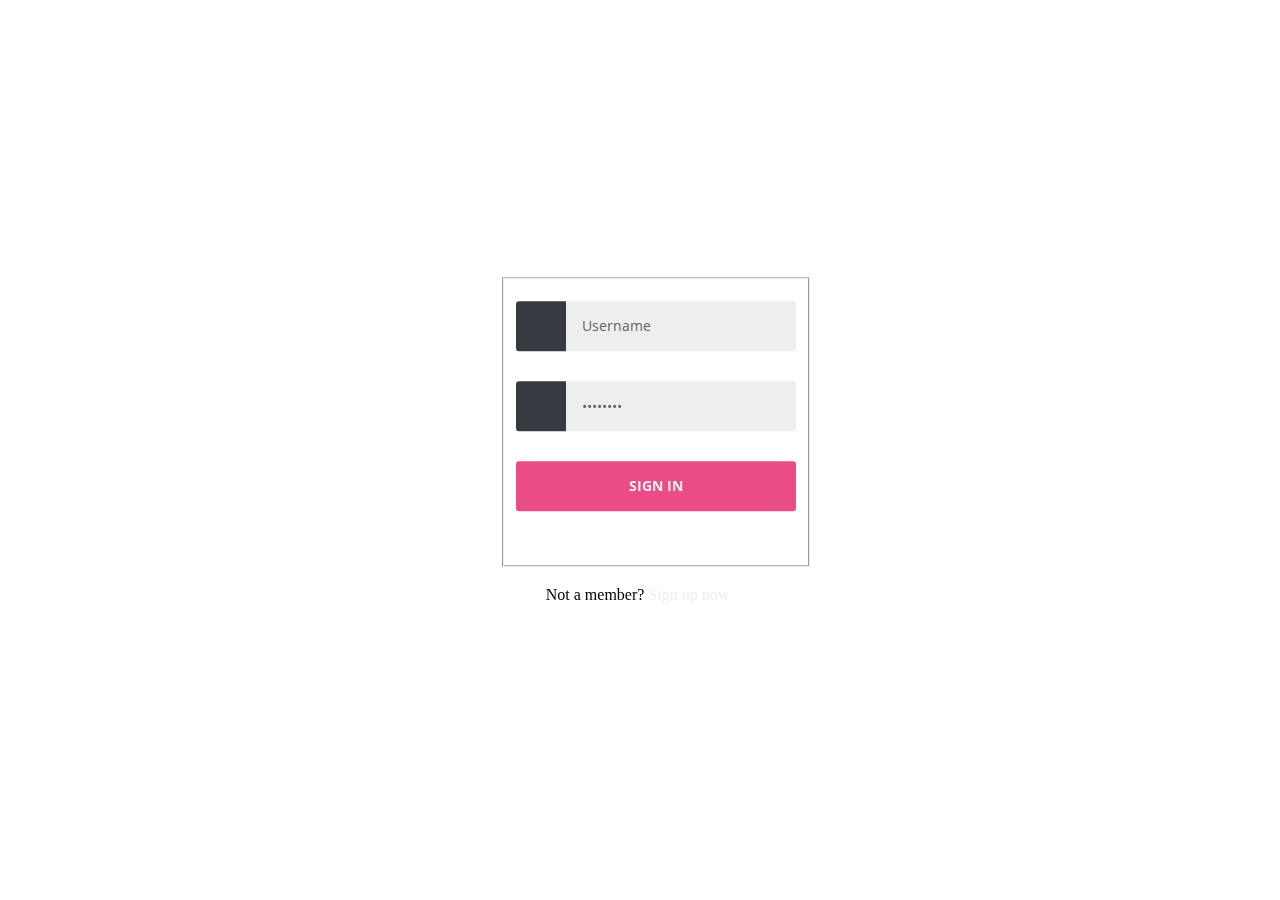
<file: login/index.html>
<!DOCTYPE html>
<html>

<head>

  <meta charset="UTF-8">

  <title>CodePen - Login</title>

    <link rel="stylesheet" href="css/style.css">

</head>

<body>

  <html lang="en-US">
  <head>

    <meta charset="utf-8">

    <title>Login</title>

    <link rel="stylesheet" href="http://fonts.googleapis.com/css?family=Open+Sans:400,700">

    <!--[if lt IE 9]>
  <script src="http://html5shiv.googlecode.com/svn/trunk/html5.js"></script>
 <![endif]-->

  </head>

  <body>

    <div class="container">

      <div id="login">

        <form action="javascript:void(0);" method="get">

          <fieldset class="clearfix">

            <p><span class="fontawesome-user"></span><input type="text" value="Username" onBlur="if(this.value == '') this.value = 'Username'" onFocus="if(this.value == 'Username') this.value = ''" required></p> <!-- JS because of IE support; better: placeholder="Username" -->
            <p><span class="fontawesome-lock"></span><input type="password"  value="Password" onBlur="if(this.value == '') this.value = 'Password'" onFocus="if(this.value == 'Password') this.value = ''" required></p> <!-- JS because of IE support; better: placeholder="Password" -->
            <p><input type="submit" value="Sign In"></p>

          </fieldset>

        </form>

        <p>Not a member? <a href="#">Sign up now</a><span class="fontawesome-arrow-right"></span></p>

      </div> <!-- end login -->

    </div>

  </body>
</html>

</body>

</html>
</file>
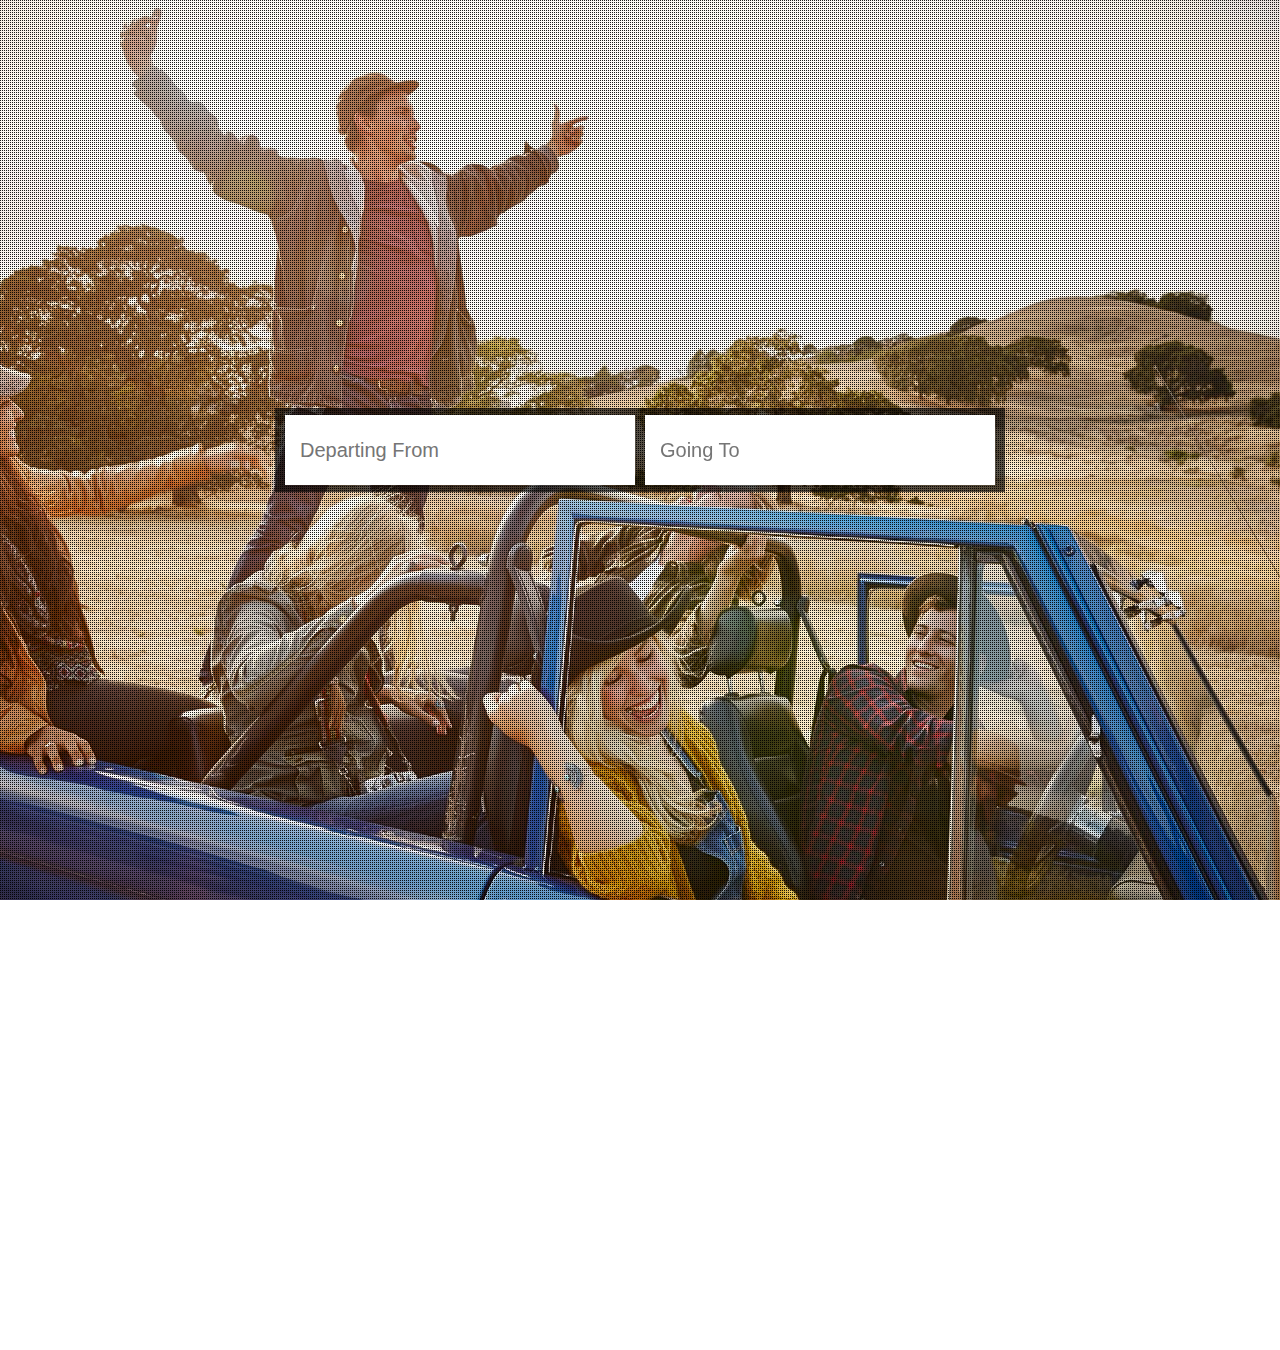
<file: blurscreen.html>
<html>

<head>
	<style type="text/css">
		html, body{
			height: 100%;
			padding: 0;
			margin: 0
;		}
		.background-image {
			position: fixed;
			padding: 0;
			margin: 0;
			left: 0;
			right: 0;
			z-index: -1;

			display: block;
			background: url("back.jpg") no-repeat center;
			background-size: cover;
			width: 100%;
			height: 100%;
		}

		@font-face {
		    font-family: REIS;
		    src: url("../fonts/REIS-Regular.otf");
		}

		#roadtrip-logo {
		    text-align: center;
		    font-family: 'REIS';
		    font-weight: 100;
		    font-size: 250%;
		    z-index: -2;
		    color: white;
		}

		.blur-class { 
			transition-duration: 3s;
			-webkit-filter: blur(3px);
			filter: blur(3px); 
			filter:progid:DXImageTransform.Microsoft.Blur(PixelRadius='0');
		}

		.bg_pattern{
			background-image: url("pattern.png");
			/*background-size: 4px;*/
			position: fixed;
			background-repeat: repeat;
			left: 0px;
			top: 0px;
			width: 100%;
			height: 100%;
			z-index: 100;

		}

		.content {
			/*outline: white thick dotted;*/
			/*background-color: #dddddd;*/
			/*background-color: rgba(0,0,0,0.5);*/
			border-radius: 2px;
			color: #ffffff;
			font-size: 100px;
			top: 50%;
			height: 100%;
			width: 100%;
			z-index: 100;
			position: relative;
		    -webkit-animation: fadein 6s; /* Safari, Chrome and Opera > 12.1 */
		       -moz-animation: fadein 6s; /* Firefox < 16 */
		        -ms-animation: fadein 6s; /* Internet Explorer */
		         -o-animation: fadein 6s; /* Opera < 12.1 */
		            animation: fadein 6s;
		}

		@keyframes fadein {
		    from { opacity: 0; }
		    to   { opacity: 1; }
		}

		/* Firefox < 16 */
		@-moz-keyframes fadein {
		    from { opacity: 0; }
		    to   { opacity: 1; }
		}

		/* Safari, Chrome and Opera > 12.1 */
		@-webkit-keyframes fadein {
		    from { opacity: 0; }
		    to   { opacity: 1; }
		}

		/* Internet Explorer */
		@-ms-keyframes fadein {
		    from { opacity: 0; }
		    to   { opacity: 1; }
		}

		/* Opera < 12.1 */
		@-o-keyframes fadein {
		    from { opacity: 0; }
		    to   { opacity: 1; }
		}

		#main{
			transform: translate(0%, -50%);
			/*outline: green dotted thick;*/
			/*background-color: rgba(0,0,0,0.3);*/
			height: auto;
			width: 70%;
			height: 70%;
			margin: 0 auto 0 auto;
			position: relative;

		}
		#input-containter{
			position: absolute;
			top: 50%;
			left: 50%;
			transform: translate(-50%, -50%);
			margin-right: auto;
			margin-left: auto;
			/*outline: white dotted thick;*/
			padding-left: 10px;
			padding-top: 7px;
			padding-bottom: 7px;
			padding-right: 10px;
			display: block;
			width: 710px;
			height: 70px;
			background-color: rgba(0,0,0,0.65);
		}

		.input-box{
			float: left;
			font-family: "proxima-nova","Open Sans",sans-serif;
			width: 350px;
			height: 70px;
			font-size: 20px;
			font-weight: lighter;
			background-color: white;
			padding-left: 15px;
			padding-right: 15px;
			padding-top:10px;
			padding-bottom: 10px; 
			border:0;
		}
	</style>

	<script type="text/javascript">
		function switchCSS(){
			var background_div = document.getElementById("background-div");
			background_div.className += " blur-class";
		}

		function fadeBackground(){
		setTimeout(function () {switchCSS()}, 1500);
	}
	</script>

</head>

<body onload="fadeBackground()">
	<div id="bg_patter-div" class="bg_pattern" ></div>
	<div id="background-div" class="background-image"></div>
	<div class="content">
		<div id="main">
			<!-- <div id="roadtrip-logo">Road Trip</div> -->
			<div id="input-containter">		
				<input autocomplete="off" class="input-box" placeholder="Departing From">
				<input autocomplete="off" class="input-box" style="margin-left:10px" placeholder="Going To">
			</div>			
		</div>
	</div>
</body>


</html>
</file>
<file: login/css/style.css>
/* CSS Document */
/* ---------- FONTAWESOME ---------- */
/* ---------- http://fortawesome.github.com/Font-Awesome/ ---------- */
/* ---------- http://weloveiconfonts.com/ ---------- */
@import url(http://weloveiconfonts.com/api/?family=fontawesome);
/* ---------- ERIC MEYER'S RESET CSS ---------- */
/* ---------- http://meyerweb.com/eric/tools/css/reset/ ---------- */
@import url(http://meyerweb.com/eric/tools/css/reset/reset.css);
/* ---------- FONTAWESOME ---------- */
[class*="fontawesome-"]:before {
  font-family: 'FontAwesome', sans-serif;
}

/* ---------- GENERAL ---------- */
* {
  box-sizing: border-box;
}
*:before, *:after {
  box-sizing: border-box;
}

/*body {
  background: #2c3338;
  color: #606468;
  font: 87.5%/1.5em 'Open Sans', sans-serif;
  margin: 0;
}*/

a {
  color: #eee;
  text-decoration: none;
}

a:hover {
  text-decoration: underline;
}

input {
  border: none;
  font-family: 'Open Sans', Arial, sans-serif;
  font-size: 14px;
  line-height: 1.5em;
  padding: 0;
  -webkit-appearance: none;
}

p {
  line-height: 1.5em;
}

.clearfix {
  *zoom: 1;
}
.clearfix:before, .clearfix:after {
  content: ' ';
  display: table;
}
.clearfix:after {
  clear: both;
}

.container {
  left: 50%;
  position: fixed;
  top: 50%;
  -webkit-transform: translate(-50%, -50%);
      -ms-transform: translate(-50%, -50%);
          transform: translate(-50%, -50%);
}

/* ---------- LOGIN ---------- */
#login {
  width: 280px;
}

#login form span {
  background-color: #363b41;
  border-radius: 3px 0px 0px 3px;
  color: #606468;
  display: block;
  float: left;
  height: 50px;
  line-height: 50px;
  text-align: center;
  width: 50px;
}

#login form input {
  height: 50px;
}

#login form input[type="text"], input[type="password"] {
  /*background-color: #3b4148;*/
  background-color: #eeeeee;
  border-radius: 0px 3px 3px 0px;
  color: #606468;
  margin-bottom: 1em;
  padding: 0 16px;
  width: 230px;
}

#login form input[type="submit"] {
  border-radius: 3px;
  -moz-border-radius: 3px;
  -webkit-border-radius: 3px;
  background-color: #ea4c88;
  color: #eee;
  font-weight: bold;
  margin-bottom: 2em;
  text-transform: uppercase;
  width: 280px;
}

#login form input[type="submit"]:hover {
  background-color: #d44179;
}

#login > p {
  text-align: center;
}

#login > p span {
  padding-left: 5px;
}
</file>
